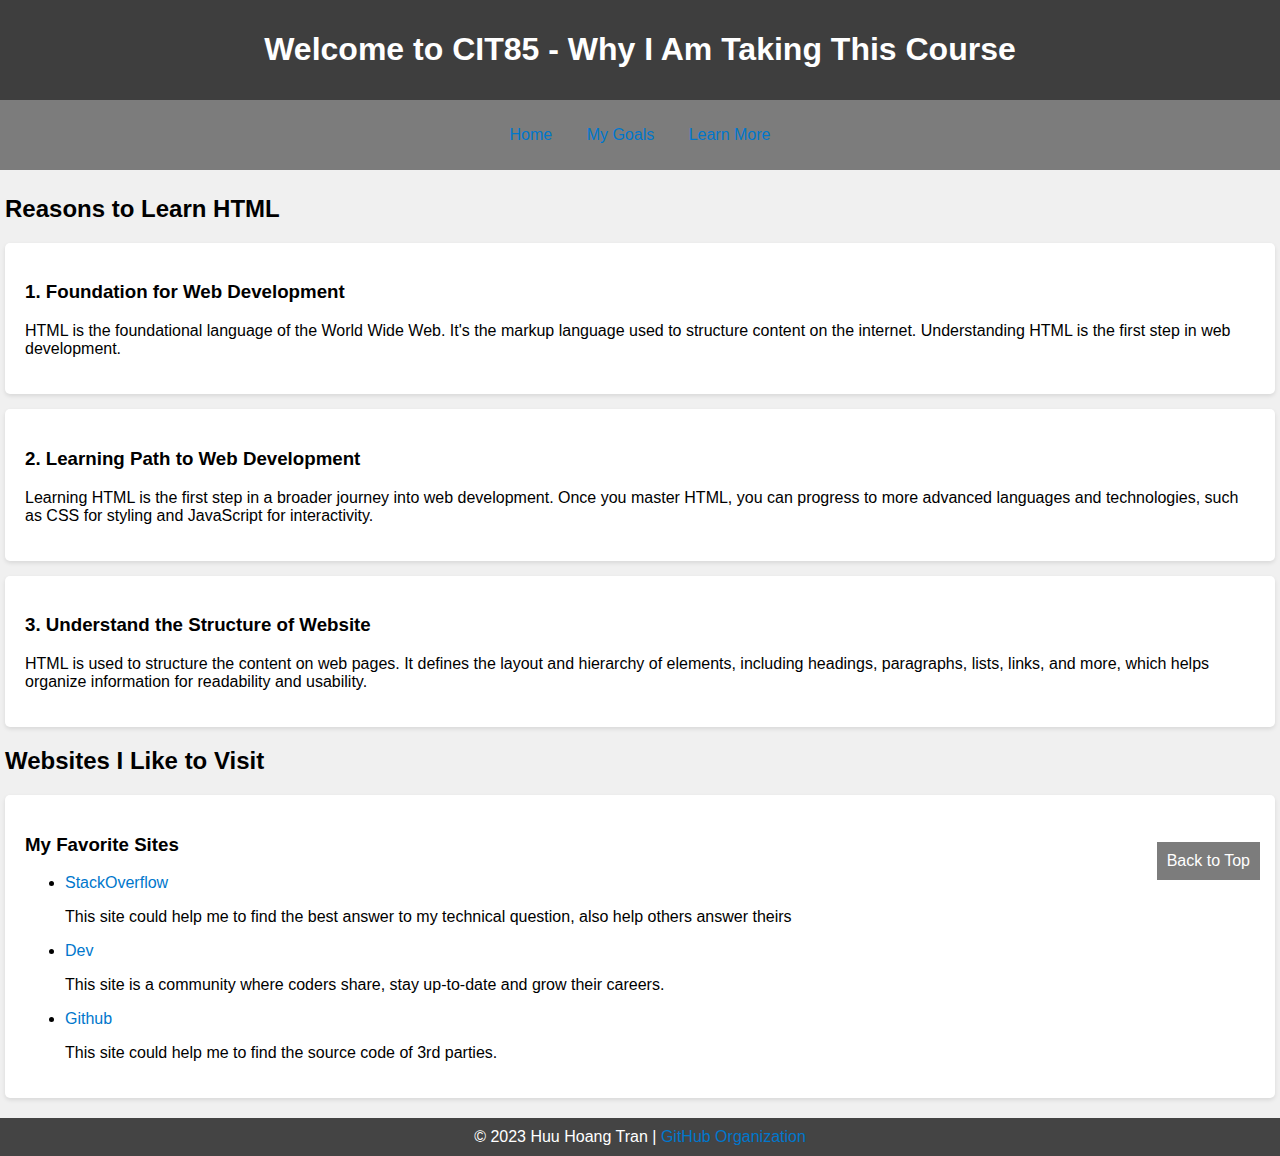
<file: w2/index.html>
<!DOCTYPE html>
<html lang="en">

<head>
    <meta charset="UTF-8">
    <meta name="viewport" content="width=device-width, initial-scale=1.0">
    <meta name="description" content="This is a course about why I am taking this course.">
    <link rel="icon" type="image/png" href="img/favicon-32x32.png" sizes="32x32">
    <link rel="stylesheet" type="text/css" href="main.css">
    <title>Why am I taking this course?</title>
</head>

<body>
    <header>
        <h1>Welcome to CIT85 - Why I Am Taking This Course</h1>
    </header>
    <nav>
        <ul>
            <li><a href="index.html">Home</a></li>
            <li><a href="goals.html">My Goals</a></li>
            <li><a href="learn-more.html">Learn More</a></li>
        </ul>
    </nav>
    <main>
        <h2>Reasons to Learn HTML</h2>
        <section>
            <h3>1. Foundation for Web Development</h3>
            <p>HTML is the foundational language of the World Wide Web. It's the markup language used to structure
                content on the internet. Understanding HTML is the first step in web development.</p>
        </section>
        <section>
            <h3>2. Learning Path to Web Development</h3>
            <p>Learning HTML is the first step in a broader journey into web development. Once you master HTML, you can
                progress to more advanced languages and technologies, such as CSS for styling and JavaScript for
                interactivity.</p>
        </section>
        <section>
            <h3>3. Understand the Structure of Website</h3>
            <p>HTML is used to structure the content on web pages. It defines the layout and hierarchy of elements,
                including headings, paragraphs, lists, links, and more, which helps organize information for readability
                and usability. </p>
        </section>
        <h2>Websites I Like to Visit</h2>
        <section>
            <h3>My Favorite Sites</h3>
            <ul>
                <li><a href="https://stackoverflow.com/" target="_blank">StackOverflow </a>
                    <p>
                        This site could help me to find the best answer to my technical question, also help others
                        answer theirs
                    </p>
                </li>
                <li><a href="https://dev.to/" target="_blank">Dev</a>
                    <p>
                        This site is a community where coders share, stay up-to-date and grow their careers.
                    </p>
                </li>
                <li><a href="https://github.com/" target="_blank">Github</a>
                    <p>
                        This site could help me to find the source code of 3rd parties.
                    </p>
                </li>
            </ul>
        </section>
    </main>
    <!-- Footer -->
    <footer>
        &copy; 2023 Huu Hoang Tran |
        <a href="https://github.com/CIT85" target="_blank" rel="noopener noreferrer">
            GitHub Organization
        </a>

        <div class="back-to-top">
            <a href="#top">Back to Top</a>
        </div>
    </footer>
</body>

</html>
</file>
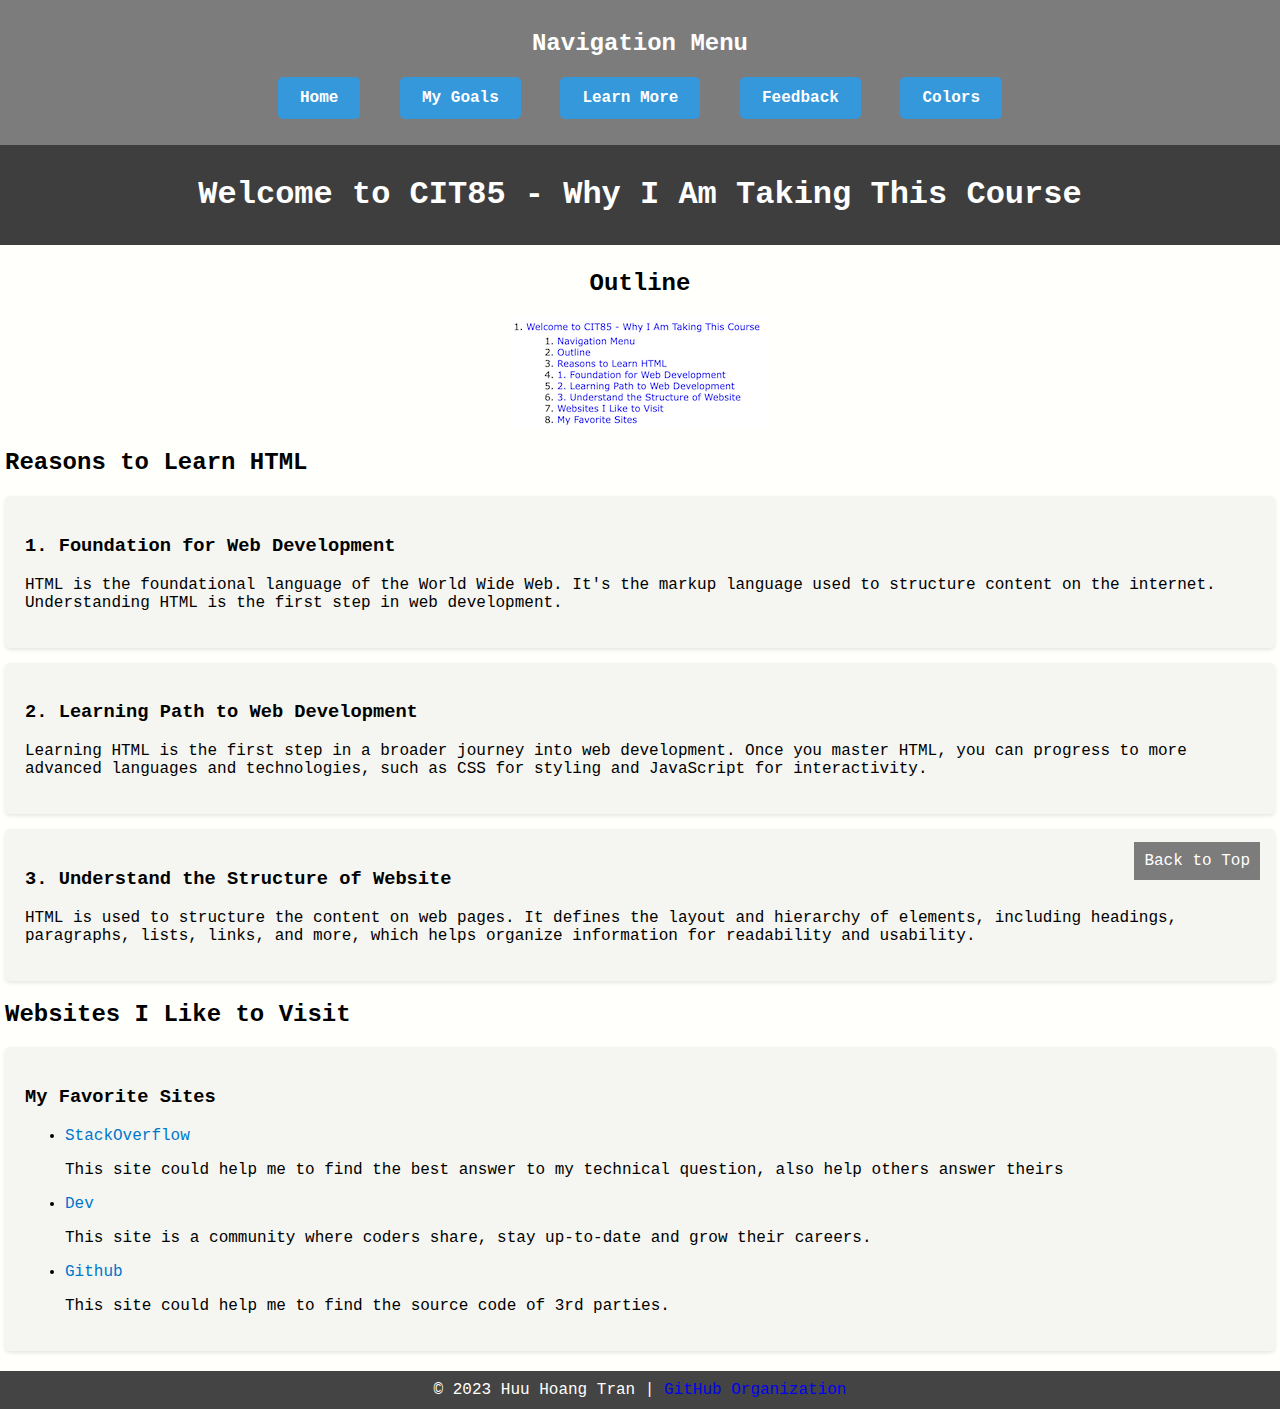
<file: w4/index.html>
<!DOCTYPE html>
<html lang="en">

<head>
    <meta charset="UTF-8">
    <meta name="viewport" content="width=device-width, initial-scale=1.0">
    <meta name="description" content="This is a course about why I am taking this course.">
    <link rel="icon" type="image/png" href="img/favicon-32x32.png" sizes="32x32">
    <link rel="stylesheet" type="text/css" href="style.css">
    <title>Why am I taking this course?</title>
</head>

<body>

    <nav>
        <h2>Navigation Menu</h2>
        <ul>
            <li><a class="button" href="index.html">Home</a></li>
            <li><a class="button" href="goals.html">My Goals</a></li>
            <li><a class="button" href="learn-more.html">Learn More</a></li>
            <li><a class="button" href="feedback.html">Feedback</a></li>
            <li><a class="button" href="colors.html">Colors</a></li>
        </ul>
    </nav>
    <header>
        <h1>Welcome to CIT85 - Why I Am Taking This Course</h1>
    </header>
    <main>

        <article>
            <h2 class="outline-text">Outline</h2>
            <div class="image-container">
                <img src="img/index-outline.png" alt="Image Description" class="outlined-image">
            </div>
        </article>

        <h2>Reasons to Learn HTML</h2>
        <section>
            <h3>1. Foundation for Web Development</h3>
            <p>HTML is the foundational language of the World Wide Web. It's the markup language used to structure
                content on the internet. Understanding HTML is the first step in web development.</p>
        </section>
        <section>
            <h3>2. Learning Path to Web Development</h3>
            <p>Learning HTML is the first step in a broader journey into web development. Once you master HTML, you can
                progress to more advanced languages and technologies, such as CSS for styling and JavaScript for
                interactivity.</p>
        </section>
        <section>
            <h3>3. Understand the Structure of Website</h3>
            <p>HTML is used to structure the content on web pages. It defines the layout and hierarchy of elements,
                including headings, paragraphs, lists, links, and more, which helps organize information for readability
                and usability. </p>
        </section>
        <h2>Websites I Like to Visit</h2>
        <section>
            <h3>My Favorite Sites</h3>
            <ul>
                <li><a href="https://stackoverflow.com/" target="_blank">StackOverflow </a>
                    <p>
                        This site could help me to find the best answer to my technical question, also help others
                        answer theirs
                    </p>
                </li>
                <li><a href="https://dev.to/" target="_blank">Dev</a>
                    <p>
                        This site is a community where coders share, stay up-to-date and grow their careers.
                    </p>
                </li>
                <li><a href="https://github.com/" target="_blank">Github</a>
                    <p>
                        This site could help me to find the source code of 3rd parties.
                    </p>
                </li>
            </ul>
        </section>
    </main>
    <!-- Footer -->
    <footer>
        &copy; 2023 Huu Hoang Tran |
        <a href="https://github.com/CIT85" target="_blank" rel="noopener noreferrer">
            GitHub Organization
        </a>

        <div class="back-to-top">
            <a href="#top">Back to Top</a>
        </div>
    </footer>
</body>

</html>
</file>
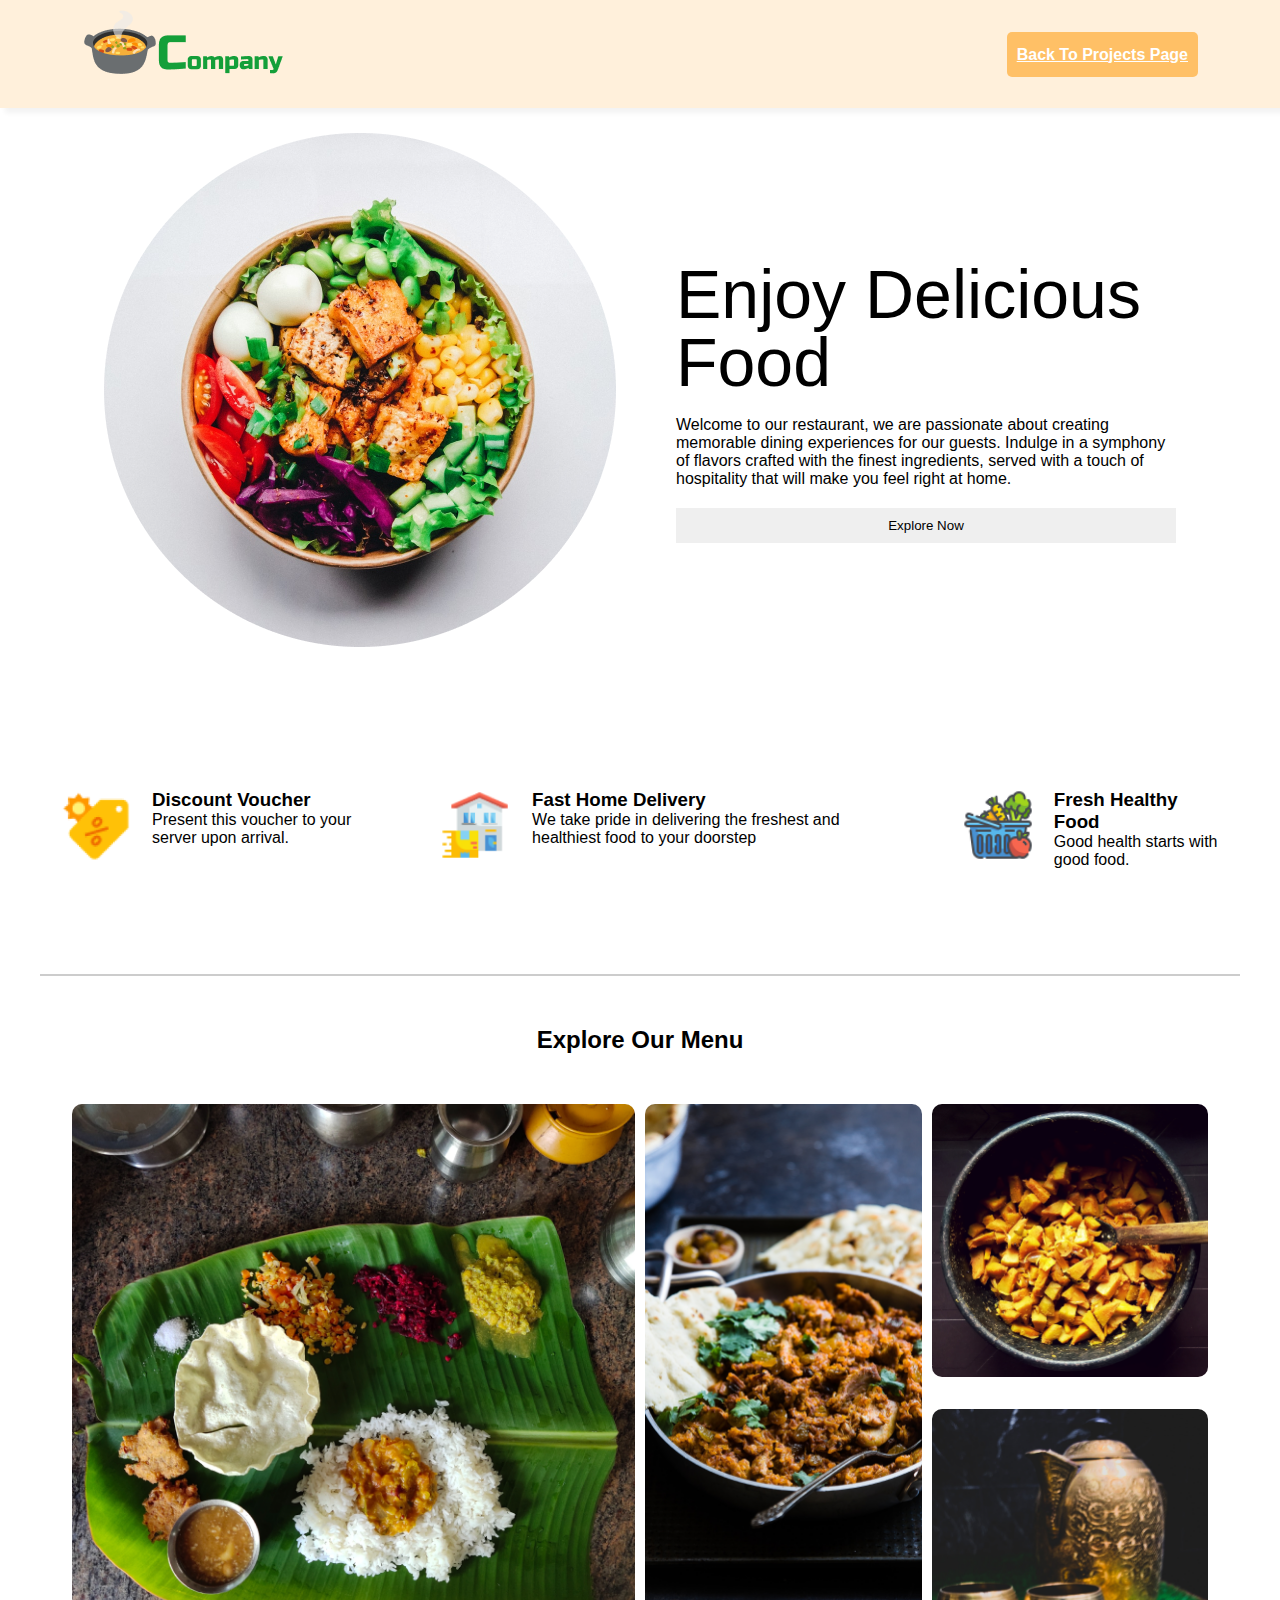
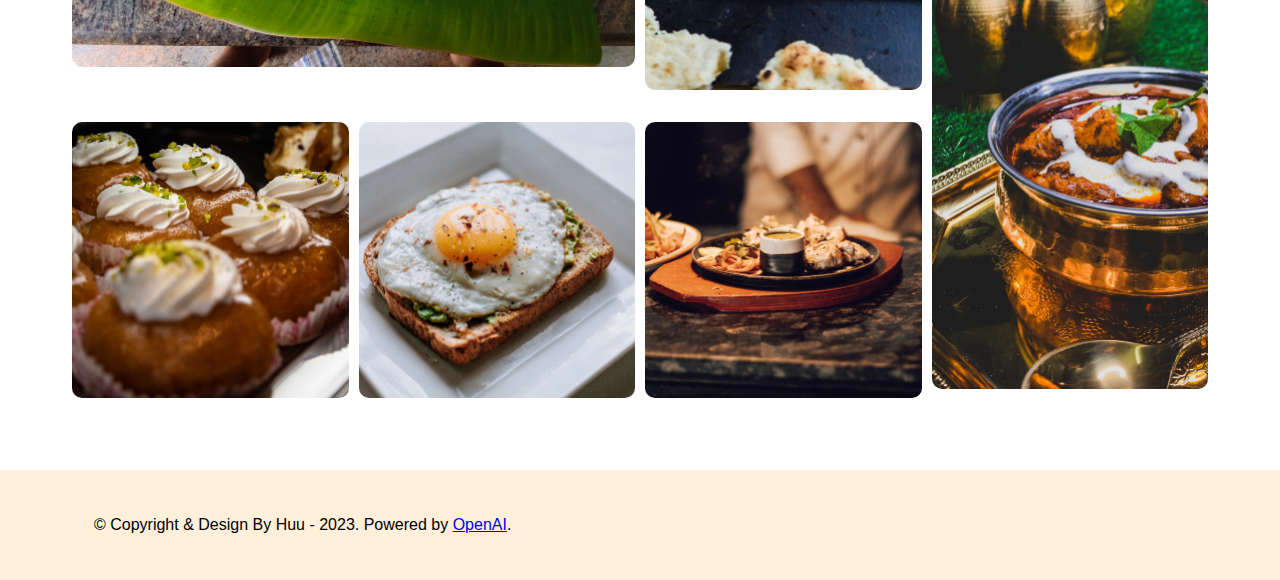
<file: final/restaurant.html>
<!DOCTYPE html>
<html lang="en">

<head>
  <meta charset="UTF-8" />
  <meta http-equiv="X-UA-Compatible" content="IE=edge" />
  <meta name="viewport" content="width=device-width, initial-scale=1.0" />
  <title>Restaurant Website</title>
  <link rel="stylesheet" href="css/style.css" />
</head>

<body>
  <h2 class="nocontent outline">Subpage Side Projects</h2>
  <nav class="res-nav">
    <h2 class="nocontent outline">Navigation</h2>
    <section class="navigation container">
      <h2 class="nocontent outline">Restaurant logo</h2>
      <figure class="logo_container">
        <img src="img/logo.png" alt="logo" loading="lazy" />
        <figcaption>Logo Company</figcaption>
      </figure>

      <a href="projects.html" class="back-to-proj">
        <span class="span">Back To Projects Page</span>
      </a>

    </section>
  </nav>

  <!-- Restaurant Welcome Section -->
  <section class="res-container">
    <h2 class="nocontent outline">Welcome section</h2>
    <section class="res-welcome">
      <h2 class="nocontent outline">Content</h2>
      <figure class="res-welcome-image">
        <img src="img/dish_image.png" alt="dish image" height="60%" />
        <figcaption>Restaurant Welcome Image</figcaption>
      </figure>
      <article class="res-welcome-content">
        <h1>Enjoy Delicious Food</h1>
        <p>
          Welcome to our restaurant, we are passionate
          about creating memorable dining experiences for our guests. Indulge in a symphony of flavors crafted with the
          finest ingredients, served with a touch of hospitality that will make you feel right at home.
        </p>
        <button class="explore-btn">Explore Now</button>
      </article>
    </section>

    <section class="features">
      <h2 class="nocontent outline">Features section</h2>
      <article class="feature">
        <h2 class="nocontent outline">Feature 1</h2>
        <figure>
          <img src="icons/discount.png" alt="discount icon" loading="lazy" />
          <figcaption>Discount icon</figcaption>
        </figure>
        <aside class="feature_content">
          <h3>Discount Voucher</h3>
          Present this voucher to your server upon arrival.
        </aside>
      </article>

      <article class="feature">
        <h2 class="nocontent outline">Feature 2</h2>
        <figure>
          <img src="icons/delivery.png" alt="" />
          <figcaption>Delivery image</figcaption>
        </figure>
        <aside class="feature_content">
          <h3>Fast Home Delivery</h3>
          We take pride in delivering the freshest and healthiest food to your doorstep
        </aside>
      </article>

      <article class="feature">
        <h2 class="nocontent outline">Feature 3</h2>
        <figure>
          <img src="icons/fresh.png" alt="" />
          <figcaption>Delivery image</figcaption>
        </figure>
        <aside class="feature_content">
          <h3>Fresh Healthy Food</h3>
          Good health starts with good food.
        </aside>
      </article>
    </section>
    <section class="divider">
      <h2 class="nocontent outline">Divider</h2>
    </section>

    <section class="menu">
      <h2>Explore Our Menu</h2>

      <section class="grid">
        <h2 class="nocontent outline">Menu List</h2>

        <article class="item1">
          <h2 class="nocontent outline">Item 1</h2>
          <figure>
            <img class="grid-image" src="img/grid_image1.png" alt="image 1" loading="lazy" />
            <figcaption>image 1</figcaption>
          </figure>
        </article>

        <article class="item2">
          <h2 class="nocontent outline">Item 2</h2>
          <figure>
            <img class="grid-image" src="img/grid_image2.png" alt="image 2" loading="lazy" />
            <figcaption>image 1</figcaption>
          </figure>
        </article>

        <article class="item3">
          <h2 class="nocontent outline">Item 3</h2>
          <figure>
            <img class="grid-image" src="img/grid_image3.png" alt="image 3" />
            <figcaption>image 1</figcaption>
          </figure>
        </article>

        <article class="item4">
          <h2 class="nocontent outline">Item 4</h2>
          <figure>
            <img class="grid-image" src="img/grid_image4.png" alt="image 4" />
            <figcaption>image 1</figcaption>
          </figure>
        </article>

        <article class="item5">
          <h2 class="nocontent outline">Item 5</h2>
          <figure>
            <img class="grid-image" src="img/grid_image5.png" alt="image 5" />
            <figcaption>image 1</figcaption>
          </figure>
        </article>

        <article class="item6">
          <h2 class="nocontent outline">Item 6</h2>
          <figure>
            <img class="grid-image" src="img/grid_image6.png" alt="image 6" />
            <figcaption>image 1</figcaption>
          </figure>
        </article>

        <article class="item7">
          <h2 class="nocontent outline">Item 7</h2>
          <figure>
            <img class="grid-image" src="img/grid_image7.png" alt="image 7" />
            <figcaption>image 1</figcaption>
          </figure>
        </article>
      </section>
    </section>
  </section>
  <footer class="res-footer">
    <div class="footer_container container">
      <p>&copy; Copyright & Design By Huu - 2023. Powered by <a href="https://www.openai.com"
          target="_blank">OpenAI</a>.</p>
    </div>
  </footer>
</body>

</html>
</file>
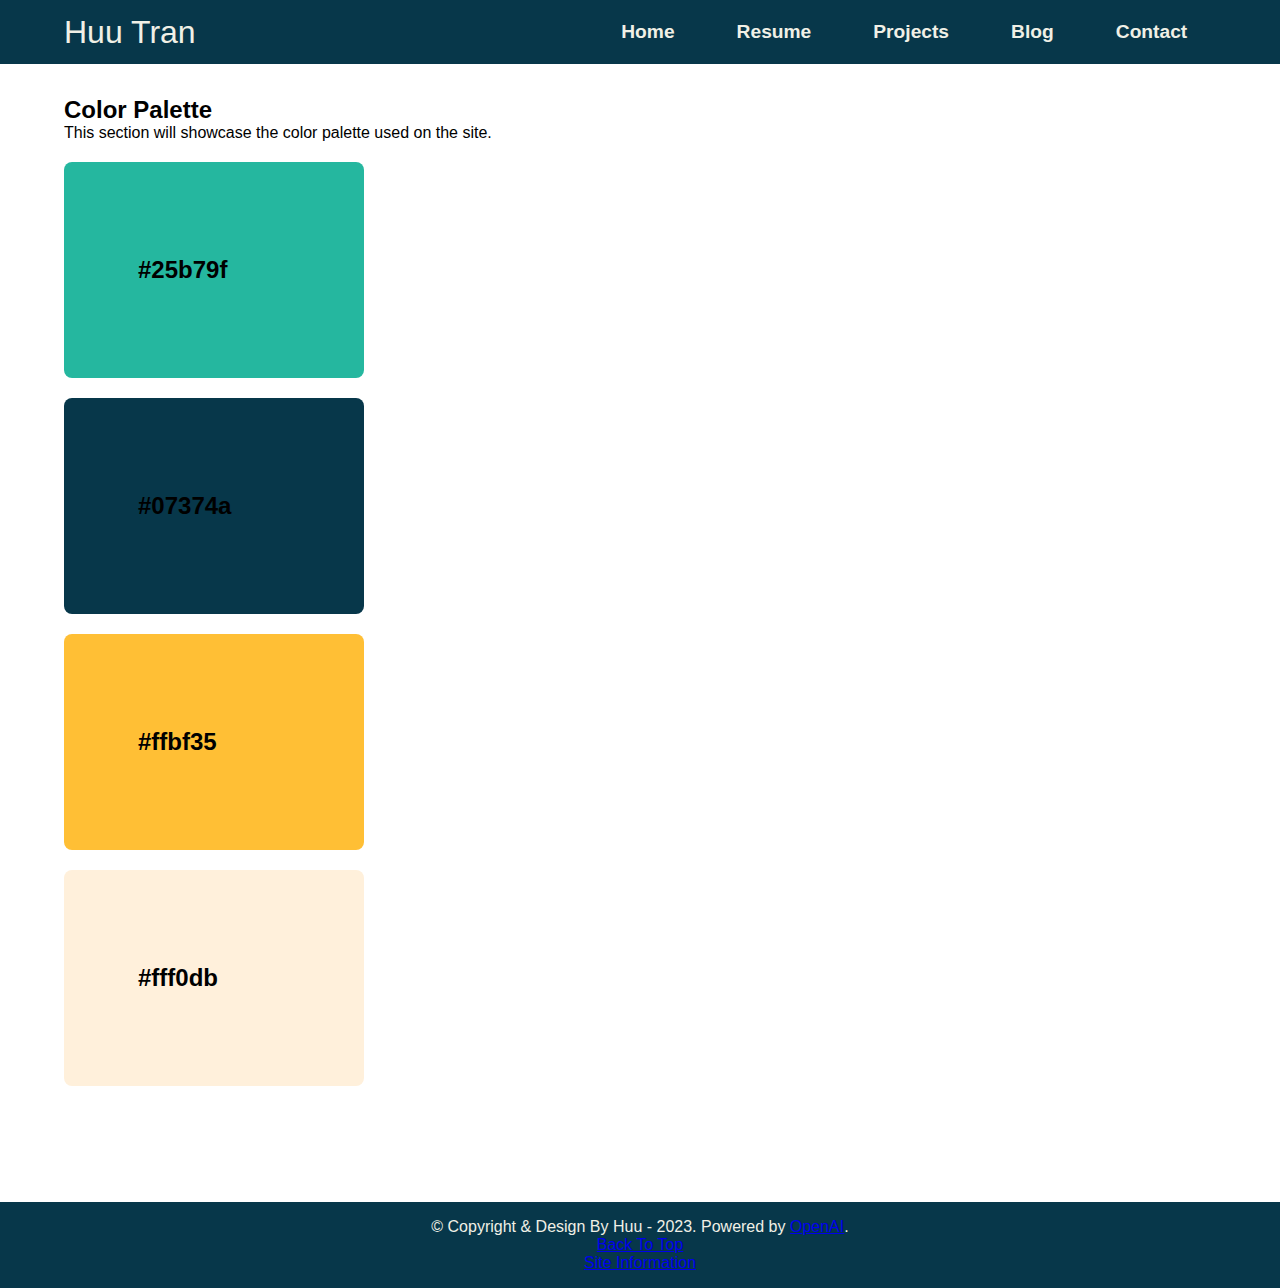
<file: final/site.html>
<!DOCTYPE html>
<html lang="en">

<head>
    <meta charset="UTF-8">
    <meta name="viewport" content="width=device-width, initial-scale=1.0">
    <meta name="description" content="A sample website with various HTML5 elements">
    <meta name="keywords" content="HTML5, web development, AI tools">
    <meta name="author" content="Huu Tran">
    <title>Site</title>
    <link rel="stylesheet" href="css/style.css">
</head>

<body>
    <h2 class="nocontent outline">Personal Portfolio</h2>
    <nav class="navbar">
        <h2 class="nocontent outline">Navigation</h2>
        <section class="navbar-container container">
            <h1 class="navbar-brand">Huu Tran</h1>
            <ul class="menu-items">
                <li><a href="index.html"><strong>Home</strong></a></li>
                <li><a href="resume.html"><strong>Resume</strong></a></li>
                <li><a href="projects.html"><strong>Projects</strong></a></li>
                <li><a href="blog.html"><strong>Blog</strong></a></li>
                <li><a href="contact.html"><strong>Contact</strong></a></li>
            </ul>
        </section>
    </nav>

    <section class="color-palette">
        <h2 class="nocontent outline">Color Palette</h2>
        <section class="container">
            <h2 class="nocontent outline">Color Palette Container</h2>
            <section class="color-all">
                <h2 class="nocontent outline">All Color</h2>
                <article id="color-palette">
                    <h2>Color Palette</h2>
                    <p>This section will showcase the color palette used on the site.</p>
                    <aside class="color-list" style="background-color: #25b79f;">
                        <h2 class="nocontent outline">Color 1</h2>
                        <aside class="color-content">
                            <h2>#25b79f</h2>
                        </aside>
                    </aside>

                    <aside class="color-list">
                        <h2 class="nocontent outline">Color 2</h2>
                        <aside class="color-content">
                            <h2>#07374a</h2>
                        </aside>
                    </aside>

                    <aside class="color-list" style="background-color: #ffbf35;">
                        <h2 class="nocontent outline">Color 3</h2>
                        <aside class="color-content">
                            <h2>#ffbf35</h2>
                        </aside>
                    </aside>

                    <aside class="color-list" style="background-color: #fff0db;">
                        <h2 class="nocontent outline">Color 4</h2>
                        <aside class="color-content">
                            <h2>#fff0db</h2>
                        </aside>
                    </aside>
                </article>
            </section>
        </section>
    </section>

    <!-- Footer -->
    <footer class="footer">
        <p>&copy; Copyright & Design By Huu - 2023. Powered by <a href="https://www.openai.com"
                target="_blank">OpenAI</a>.</p>
        <a href="#top" class="back-top-btn">
            <span class="span">Back To Top</span>
        </a>
        <br>
        <a href="site.html">Site Information</a> <!-- Add this line to link to site.html -->
    </footer>

</body>

</html>
</file>
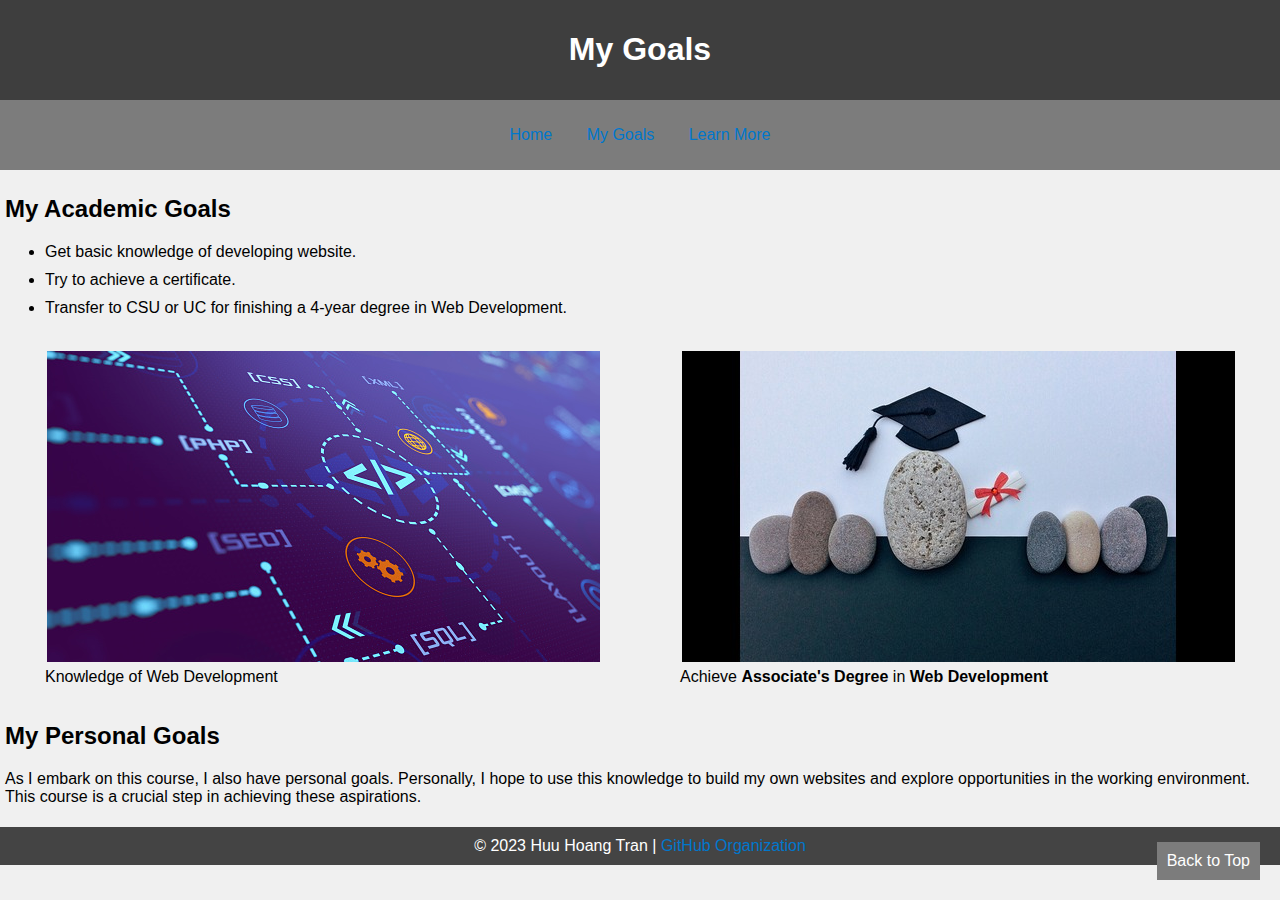
<file: w2/goals.html>
<!DOCTYPE html>
<html lang="en">

<head>
    <meta charset="UTF-8">
    <meta name="viewport" content="width=device-width, initial-scale=1.0">
    <meta name="description" content="This page outlines my academic and personal goals.">
    <link rel="icon" type="image/png" href="img/favicon-32x32.png" sizes="32x32">
    <link rel="stylesheet" type="text/css" href="main.css">
    <title>My Goals</title>
</head>

<body>
    <header>
        <h1>My Goals</h1>
    </header>
    <nav>
        <ul>
            <li><a href="index.html">Home</a></li>
            <li><a href="goals.html">My Goals</a></li>
            <li><a href="learn-more.html">Learn More</a></li>
        </ul>
    </nav>
    <main>
        <h2>My Academic Goals</h2>
        <ul>
            <li>Get basic knowledge of developing website.</li>
            <li>Try to achieve a certificate.</li>
            <li>Transfer to CSU or UC for finishing a 4-year degree in Web Development.</li>
        </ul>
        <div class="image-container">
            <figure>
                <img src="img/web-devel-important.jpg" alt="Image 1">
                <figcaption>
                    Knowledge of Web Development
                </figcaption>
            </figure>

            <figure>
                <img src="img/graduation.jpg" alt="Image 2">
                <figcaption>
                    Achieve <strong>Associate's Degree</strong> in <strong>Web Development</strong>
                </figcaption>
            </figure>

        </div>

        <h2>My Personal Goals</h2>
        <p>As I embark on this course, I also have personal goals. Personally, I hope to use
            this knowledge to build my own websites and explore opportunities in the working environment. This course is
            a
            crucial step in achieving these aspirations.</p>
    </main>

    <!-- Footer -->
    <footer>
        &copy; 2023 Huu Hoang Tran |
        <a href="https://github.com/CIT85" target="_blank" rel="noopener noreferrer">
            GitHub Organization
        </a>

        <div class="back-to-top">
            <a href="#top">Back to Top</a>
        </div>
    </footer>
</body>

</html>
</file>
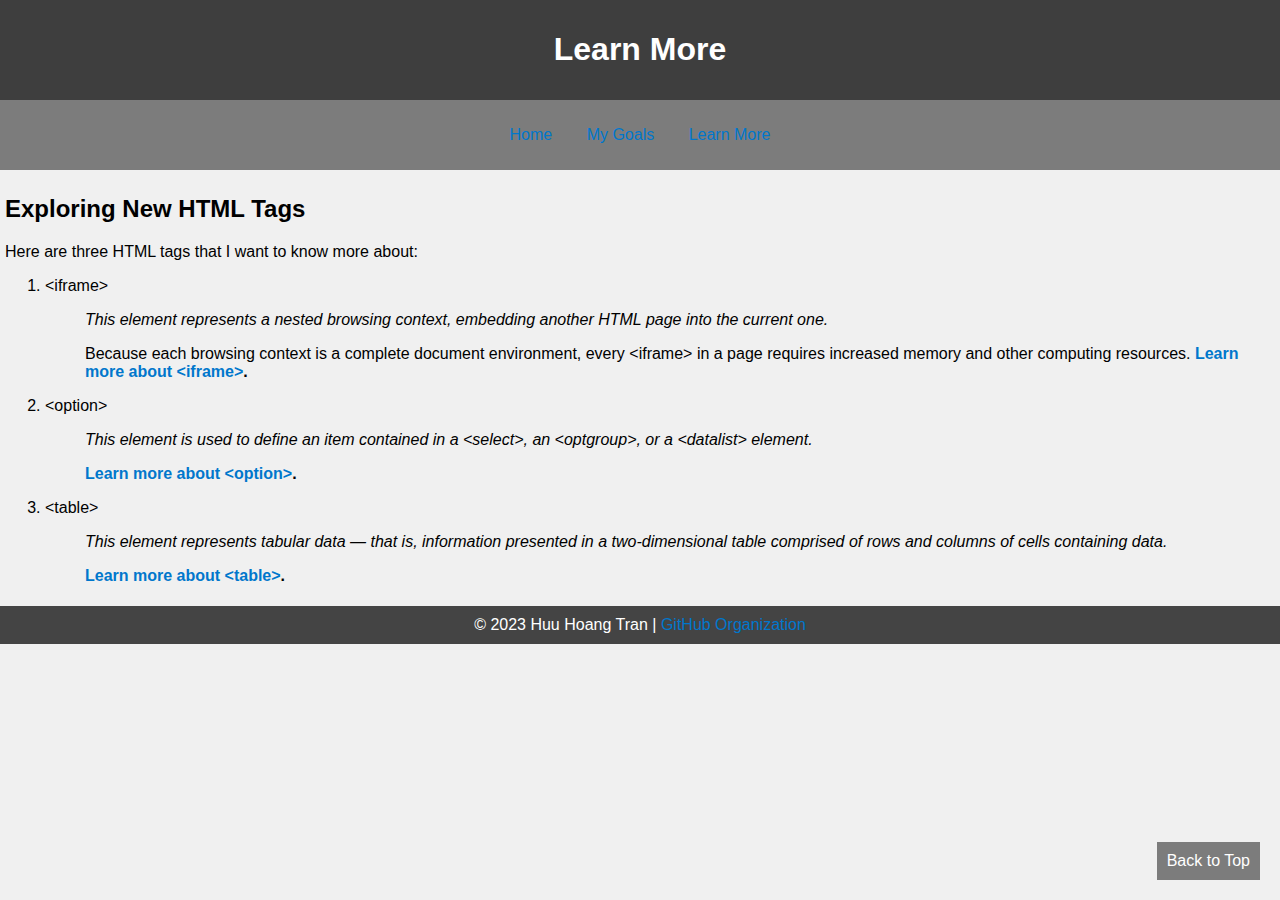
<file: w2/learn-more.html>
<!DOCTYPE html>
<html lang="en">

<head>
    <meta charset="UTF-8">
    <meta name="viewport" content="width=device-width, initial-scale=1.0">
    <meta name="description" content="Explore new HTML tags for further learning.">
    <link rel="icon" type="image/png" href="img/favicon-32x32.png" sizes="32x32">
    <link rel="stylesheet" type="text/css" href="main.css">
    <title>Learn More</title>
</head>

<body>
    <header>
        <h1>Learn More</h1>
    </header>
    <nav>
        <ul>
            <li><a href="index.html">Home</a></li>
            <li><a href="goals.html">My Goals</a></li>
            <li><a href="learn-more.html">Learn More</a></li>
        </ul>
    </nav>
    <main>
        <h2>Exploring New HTML Tags</h2>
        <p>Here are three HTML tags that I want to know more about:</p>

        <ol>
            <li>
                <dl>
                    <dt>
                        &lt;iframe&gt;
                    </dt>
                    <dd>
                        <p>
                            <em> This element represents a nested browsing context, embedding another HTML page into the
                                current
                                one.</em>

                        </p>
                        <p>
                            Because each browsing context is a complete document environment, every &lt;iframe&gt; in a
                            page requires increased memory and other computing resources. <strong><a
                                    href="https://developer.mozilla.org/en-US/docs/Web/HTML/Element/iframe"
                                    target="_blank">Learn more about &lt;iframe&gt;</a>.</strong>
                        </p>
                    </dd>
                </dl>
            </li>
            <li>
                <dl>
                    <dt>
                        &lt;option&gt;
                    </dt>
                    <dd>
                        <p>
                            <em> This element is used to define an item contained in a &lt;select&gt;, an
                                &lt;optgroup&gt;, or a &lt;datalist&gt; element.</em>

                        </p>
                        <p><strong><a href="https://developer.mozilla.org/en-US/docs/Web/HTML/Element/option"
                                    target="_blank">Learn more about &lt;option&gt;</a>.</strong>
                        </p>
                    </dd>
                </dl>
            </li>
            <li>
                <dl>
                    <dt>
                        &lt;table&gt;
                    </dt>
                    <dd>
                        <p>
                            <em> This element represents tabular data — that is, information presented in a
                                two-dimensional table comprised of rows and columns of cells containing data.</em>

                        </p>
                        <p>
                            <strong><a href="https://developer.mozilla.org/en-US/docs/Web/HTML/Element/table"
                                    target="_blank">Learn more about &lt;table&gt;</a>.</strong>
                        </p>
                    </dd>
                </dl>
            </li>
        </ol>
    </main>
    <!-- Footer -->
    <footer>
        &copy; 2023 Huu Hoang Tran |
        <a href="https://github.com/CIT85" target="_blank" rel="noopener noreferrer">
            GitHub Organization
        </a>

        <div class="back-to-top">
            <a href="#top">Back to Top</a>
        </div>
    </footer>
</body>

</html>
</file>
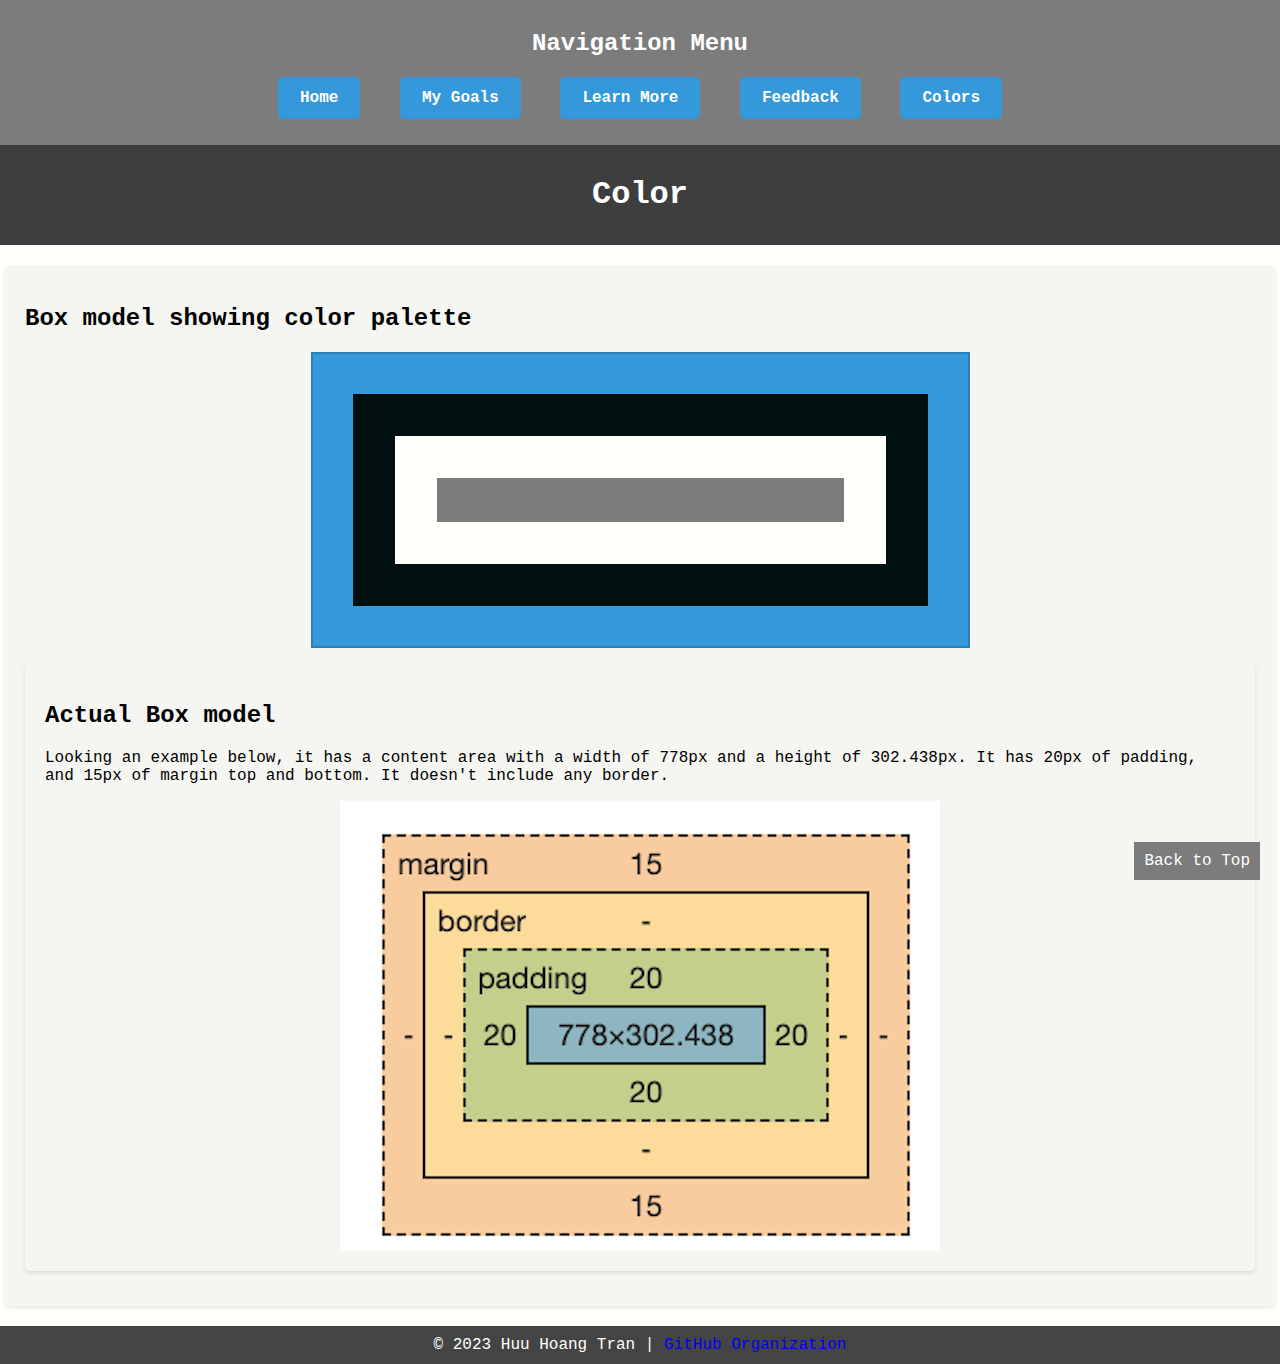
<file: w4/colors.html>
<!DOCTYPE html>
<html lang="en">

<head>
    <meta charset="UTF-8">
    <meta name="viewport" content="width=device-width, initial-scale=1.0">
    <meta name="description" content="Explore new HTML tags for further learning.">
    <link rel="icon" type="image/png" href="img/favicon-32x32.png" sizes="32x32">
    <link rel="stylesheet" type="text/css" href="style.css">
    <title>Feedback</title>
</head>

<body>

    <nav>
        <h2>Navigation Menu</h2>
        <ul>
            <li><a class="button" href="index.html">Home</a></li>
            <li><a class="button" href="goals.html">My Goals</a></li>
            <li><a class="button" href="learn-more.html">Learn More</a></li>
            <li><a class="button" href="feedback.html">Feedback</a></li>
            <li><a class="button" href="colors.html">Colors</a></li>
        </ul>
    </nav>
    <header>
        <h1>Color</h1>
    </header>
    <main>
        <section>
            <h2>Box model showing color palette</h2>
            <div class="margin">
                <div class="border">
                    <div class="padding">
                        <div class="content">
                            <!-- Content goes here -->
                        </div>
                    </div>
                </div>
            </div>

            <section>
                <h2>Actual Box model</h2>
                <p>Looking an example below, it has a content area with a width of 778px and a height of 302.438px. It
                    has 20px of padding, and 15px of margin top and bottom. It doesn't include any border.</p>
                <div class="image-container">
                    <img src="img/actual-box-model.png" alt="Image Description" class="outlined-image">
                </div>
            </section>
    </main>
    <!-- Footer -->
    <footer>
        &copy; 2023 Huu Hoang Tran |
        <a href="https://github.com/CIT85" target="_blank" rel="noopener noreferrer">
            GitHub Organization
        </a>

        <div class="back-to-top">
            <a href="#top">Back to Top</a>
        </div>
    </footer>
</body>

</html>
</file>
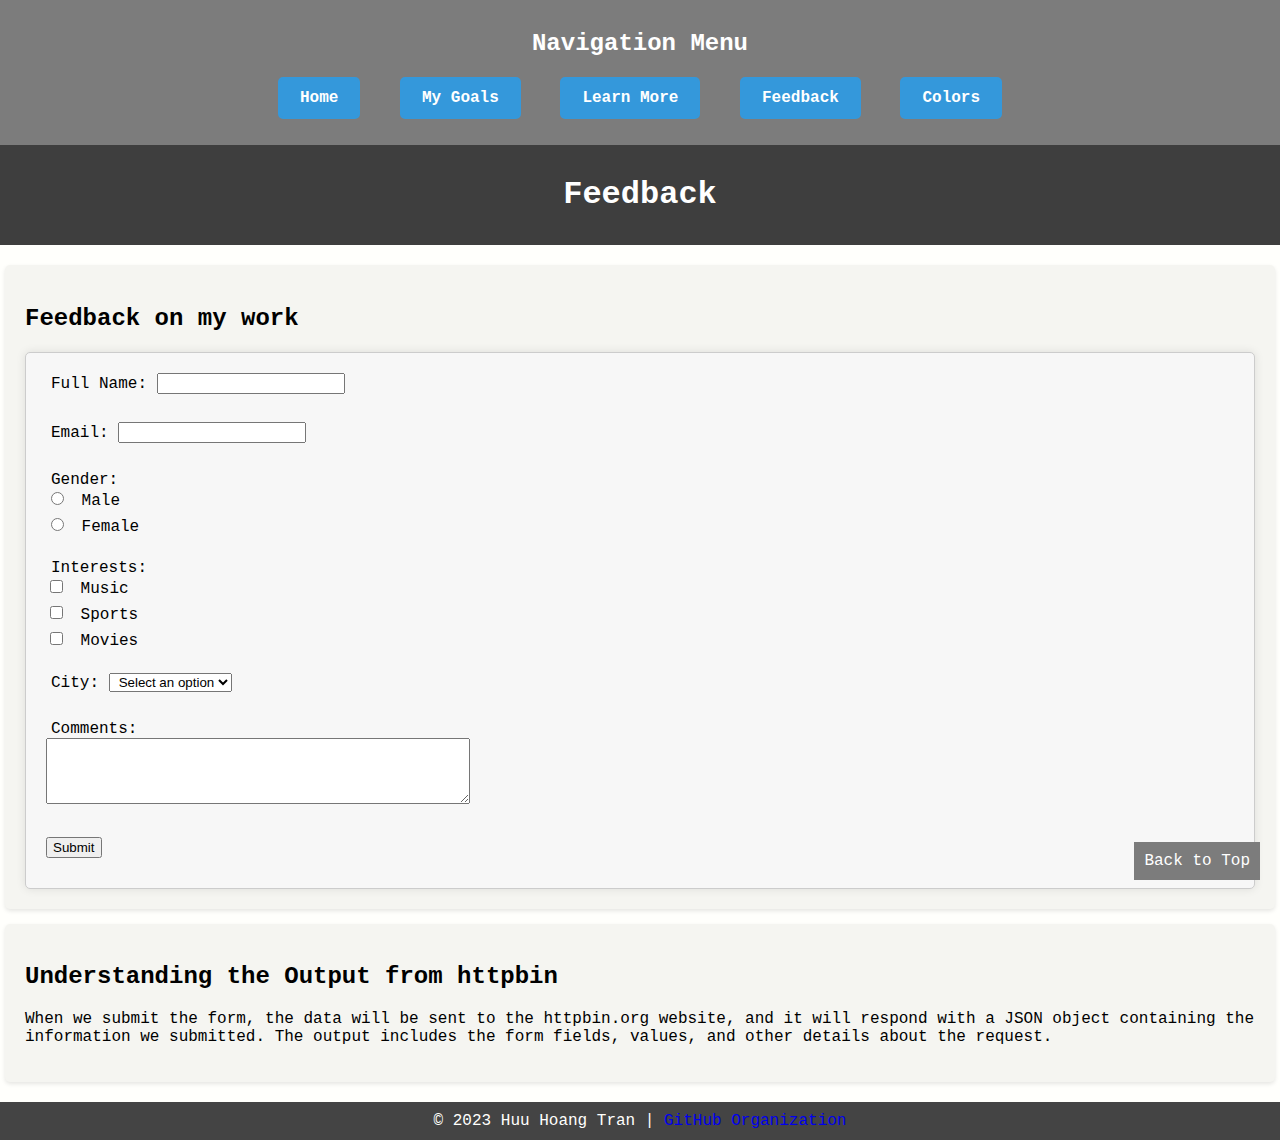
<file: w4/feedback.html>
<!DOCTYPE html>
<html lang="en">

<head>
    <meta charset="UTF-8">
    <meta name="viewport" content="width=device-width, initial-scale=1.0">
    <meta name="description" content="Explore new HTML tags for further learning.">
    <link rel="icon" type="image/png" href="img/favicon-32x32.png" sizes="32x32">
    <link rel="stylesheet" type="text/css" href="style.css">
    <title>Feedback</title>
</head>

<body>

    <nav>
        <h2>Navigation Menu</h2>
        <ul>
            <li><a class="button" href="index.html">Home</a></li>
            <li><a class="button" href="goals.html">My Goals</a></li>
            <li><a class="button" href="learn-more.html">Learn More</a></li>
            <li><a class="button" href="feedback.html">Feedback</a></li>
            <li><a class="button" href="colors.html">Colors</a></li>
        </ul>
    </nav>
    <header>
        <h1>Feedback</h1>
    </header>
    <main class="centered-content">
        <section>
            <h2>Feedback on my work</h2>
            <form action="https://httpbin.org/post" method="post">
                <label for="name">Full Name:</label>
                <input type="text" id="name" name="name" required><br><br>

                <label for="email">Email:</label>
                <input type="email" id="email" name="email" required><br><br>

                <label>Gender:</label><br>
                <input type="radio" id="male" name="gender" value="male">
                <label for="male">Male</label><br>
                <input type="radio" id="female" name="gender" value="female">
                <label for="female">Female</label><br><br>

                <label>Interests:</label><br>
                <input type="checkbox" id="music" name="interest" value="music">
                <label for="music">Music</label><br>
                <input type="checkbox" id="sports" name="interest" value="sports">
                <label for="sports">Sports</label><br>
                <input type="checkbox" id="movies" name="interest" value="movies">
                <label for="movies">Movies</label><br><br>

                <label for="city">City:</label>
                <select id="city" name="city">
                    <option value="" disabled selected>Select an option</option>
                    <option value="fresno">Fresno</option>
                    <option value="clovis">Clovis</option>
                    <option value="friant">Friant</option>
                </select><br><br>

                <label for="comments">Comments:</label><br>
                <textarea id="comments" name="comments" rows="4" cols="50"></textarea><br><br>

                <input type="submit" value="Submit">
            </form>
        </section>

        <section>
            <h2>Understanding the Output from httpbin</h2>
            <p>
                When we submit the form, the data will be sent to the httpbin.org website, and it will respond with a
                JSON
                object containing the information we submitted. The output includes the form fields, values, and
                other
                details about the request.
            </p>
        </section>
    </main>
    <!-- Footer -->
    <footer>
        &copy; 2023 Huu Hoang Tran |
        <a href="https://github.com/CIT85" target="_blank" rel="noopener noreferrer">
            GitHub Organization
        </a>

        <div class="back-to-top">
            <a href="#top">Back to Top</a>
        </div>
    </footer>
</body>

</html>
</file>
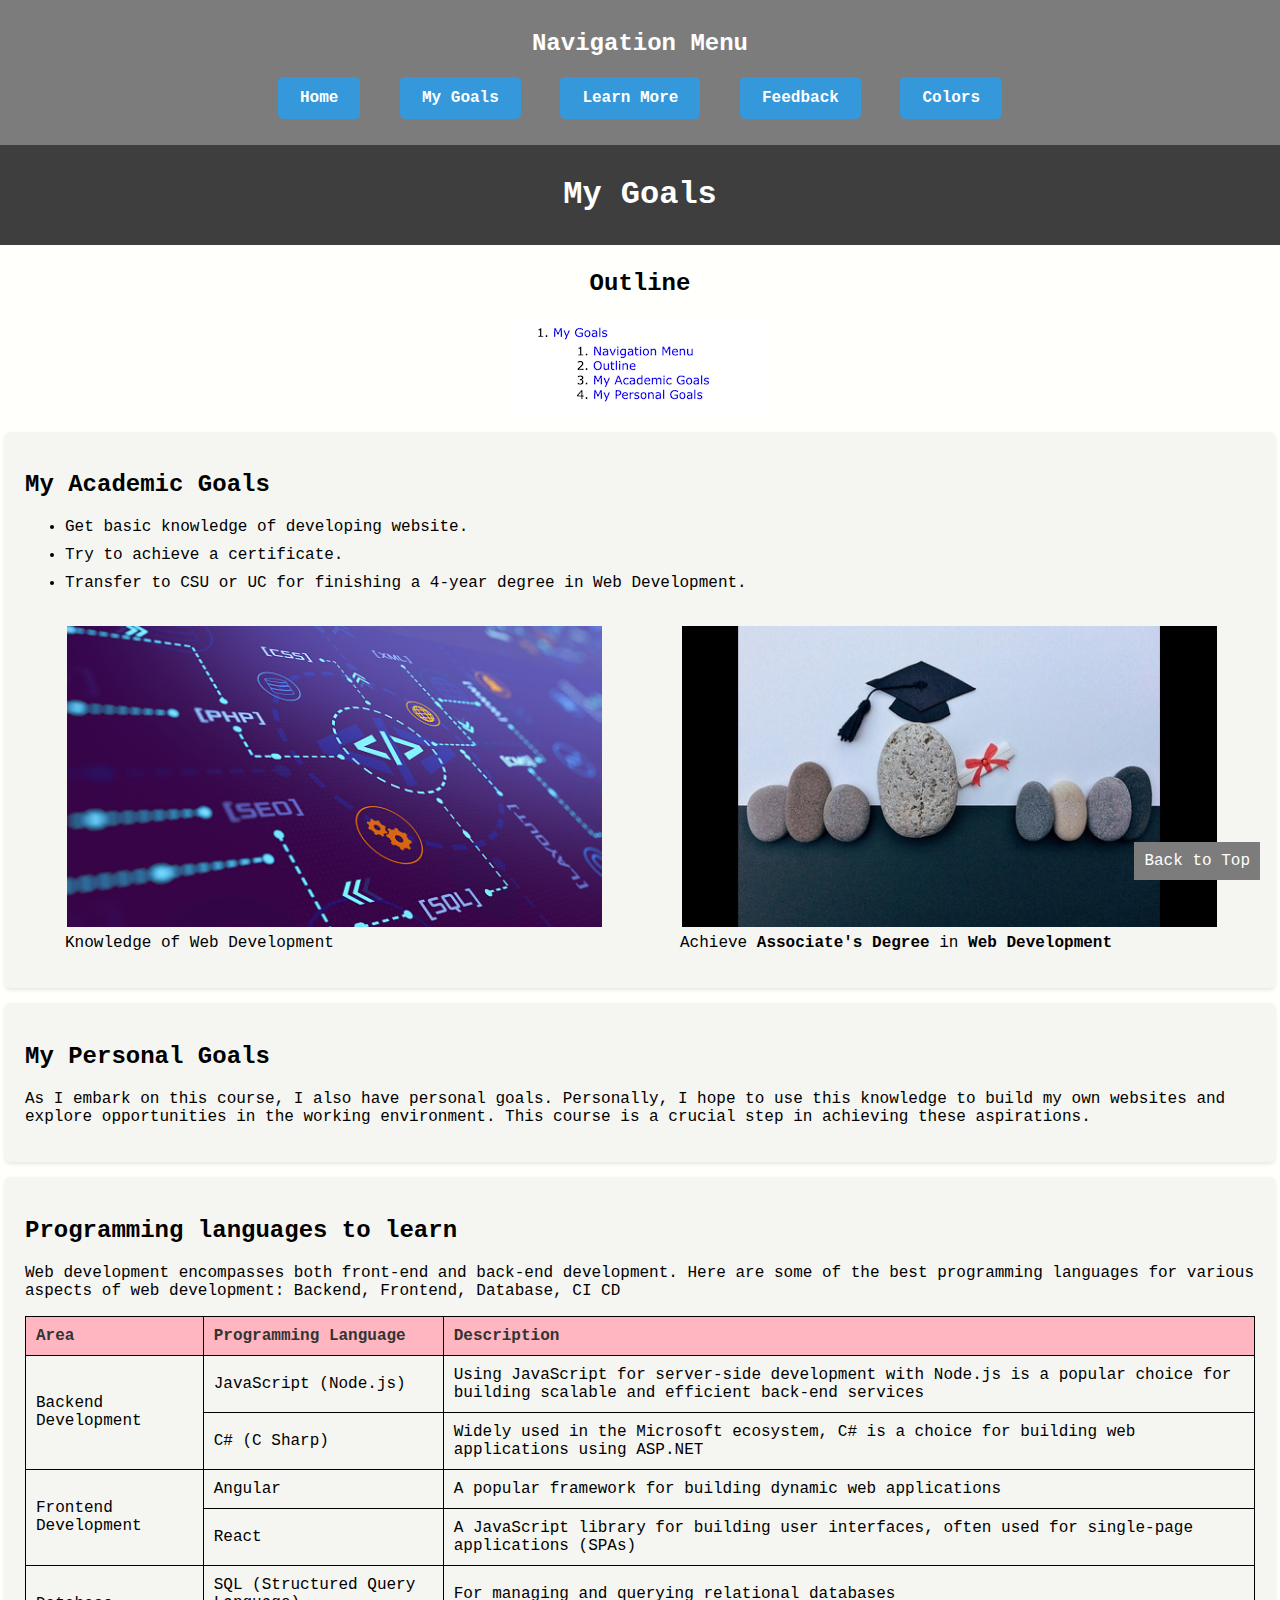
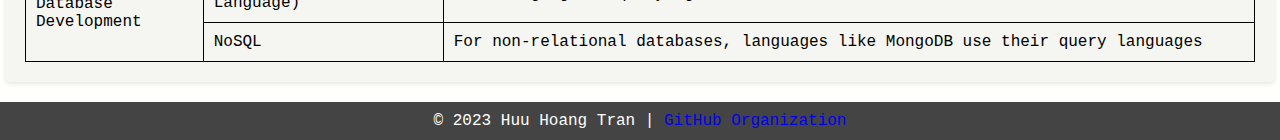
<file: w4/goals.html>
<!DOCTYPE html>
<html lang="en">

<head>
    <meta charset="UTF-8">
    <meta name="viewport" content="width=device-width, initial-scale=1.0">
    <meta name="description" content="This page outlines my academic and personal goals.">
    <link rel="icon" type="image/png" href="img/favicon-32x32.png" sizes="32x32">
    <link rel="stylesheet" type="text/css" href="style.css">
    <title>My Goals</title>
</head>

<body>

    <nav>
        <h2>Navigation Menu</h2>
        <ul>
            <li><a class="button" href="index.html">Home</a></li>
            <li><a class="button" href="goals.html">My Goals</a></li>
            <li><a class="button" href="learn-more.html">Learn More</a></li>
            <li><a class="button" href="feedback.html">Feedback</a></li>
            <li><a class="button" href="colors.html">Colors</a></li>
        </ul>
    </nav>
    <header>
        <h1>My Goals</h1>
    </header>
    <main>
        <article>
            <h2 class="outline-text">Outline</h2>
            <div class="image-container">
                <img src="img/goal-outline.png" alt="Image Description" class="outlined-image">
            </div>
        </article>

        <section>
            <h2>My Academic Goals</h2>
            <ul>
                <li>Get basic knowledge of developing website.</li>
                <li>Try to achieve a certificate.</li>
                <li>Transfer to CSU or UC for finishing a 4-year degree in Web Development.</li>
            </ul>
            <div class="image-container">
                <figure>
                    <img src="img/web-devel-important.jpg" alt="Image 1">
                    <figcaption>
                        Knowledge of Web Development
                    </figcaption>
                </figure>

                <figure>
                    <img src="img/graduation.jpg" alt="Image 2">
                    <figcaption>
                        Achieve <strong>Associate's Degree</strong> in <strong>Web Development</strong>
                    </figcaption>
                </figure>
            </div>
        </section>

        <section>
            <h2>My Personal Goals</h2>
            <p>As I embark on this course, I also have personal goals. Personally, I hope to use
                this knowledge to build my own websites and explore opportunities in the working environment. This
                course is
                a
                crucial step in achieving these aspirations.</p>
        </section>

        <section>
            <h2>Programming languages to learn</h2>
            <p>Web development encompasses both front-end and back-end development. Here are some of the best
                programming languages for various aspects of web development: Backend, Frontend, Database, CI CD</p>
            <table>
                <thead>
                    <tr>
                        <th>Area</th>
                        <th>Programming Language</th>
                        <th>Description</th>
                    </tr>
                </thead>
                <tbody>
                    <tr>
                        <td rowspan="2">Backend Development</td>
                        <td>JavaScript (Node.js)</td>
                        <td>Using JavaScript for server-side development with Node.js is a popular choice for building
                            scalable and efficient back-end services</td>
                    </tr>
                    <tr>
                        <td> C# (C Sharp)</td>
                        <td>Widely used in the Microsoft ecosystem, C# is a choice for building web applications using
                            ASP.NET</td>
                    </tr>
                    <tr>
                        <td rowspan="2">Frontend Development</td>
                        <td>Angular</td>
                        <td>A popular framework for building dynamic web applications</td>
                    </tr>
                    <tr>
                        <td>React</td>
                        <td>A JavaScript library for building user interfaces, often used for single-page applications
                            (SPAs)</td>
                    </tr>
                    <tr>
                        <td rowspan="2">Database Development</td>
                        <td>SQL (Structured Query Language)</td>
                        <td>For managing and querying relational databases</td>
                    </tr>
                    <tr>
                        <td>NoSQL</td>
                        <td>For non-relational databases, languages like MongoDB use their query languages</td>
                    </tr>
                </tbody>
            </table>
        </section>
    </main>

    <!-- Footer -->
    <footer>
        &copy; 2023 Huu Hoang Tran |
        <a href="https://github.com/CIT85" target="_blank" rel="noopener noreferrer">
            GitHub Organization
        </a>

        <div class="back-to-top">
            <a href="#top">Back to Top</a>
        </div>
    </footer>
</body>

</html>
</file>
<file: w2/main.css>
/* main.css */

/* Global Styles */
html {
  font-size: 16px;
}

body {
  font-family: Arial, sans-serif;
  background-color: #f0f0f0;
  margin: 0;
  padding: 0;
}

a {
  text-decoration: none;
  color: #0077cc;
}

a:visited {
  color: #000000;
}

a:hover {
  text-decoration: underline;
  color: rgb(159, 229, 234);
}

/* Header Styles */
header {
  background-color: #3e3e3e;
  color: #fff;
  padding: 10px;
  text-align: center;
}

/* Navigation Styles */
nav {
  background-color: #7c7c7c;
  text-align: center;
  padding: 10px;
}

nav ul {
  list-style: none;
  padding: 0;
}

nav ul li {
  display: inline;
  margin: 0 15px;
}

/* Main Content Styles */
main {
  padding: 5px;
}

/* Section Styles */
section {
  background-color: #fff;
  padding: 20px;
  margin: 15px 0;
  border-radius: 5px;
  box-shadow: 0 2px 4px rgba(0, 0, 0, 0.1);
}

/* Footer Styles */
footer {
  background-color: #444;
  color: #fff;
  text-align: center;
  padding: 10px;
}

/* Links Styles */
ul a {
  color: #0077cc;
}

/* List Item Styles */
ul li {
  margin-bottom: 10px;
}

/* Ordered List Styles */
ol {
  list-style: decimal;
}

/* Images Styles */
img {
  max-width: 100%;
  height: auto;
}

.image-container {
  display: flex;
  padding: 0;
  margin: 0;
}

.image-container img {
  max-width: 100%;
  height: auto;
  margin: 2px;
}

body {
  position: relative;
}

/* Style for the "Back to Top" link */
/* Style for the "Back to Top" link */
.back-to-top {
  position: fixed;
  bottom: 20px;
  right: 20px;
}

.back-to-top a {
  display: inline-block;
  padding: 10px;
  background-color: #7c7c7c;
  color: #fff;
  text-decoration: none;
}

.back-to-top a:hover {
  background-color: #3e3e3e;
}
/* Additional Styles for Specific Pages */
/* Add page-specific styles here */
</file>
<file: w4/style.css>
/* Global Styles */
html {
  font-size: 16px;
}

body {
  font-family: "Courier New", Courier, monospace;
  background-color: #fffffc;
  margin: 0;
  padding: 0;
  position: relative;
}

nav h2 {
  color: #fff;
}
a {
  text-decoration: none;
}

a:visited {
  color: #001011;
}

a:hover {
  text-decoration: underline;
  color: #6ccff6;
}

a.button {
  display: inline-block;
  padding: 10px 20px;
  background-color: #3498db;
  color: #fff;
  text-decoration: none;
  border: 2px solid #3498db;
  border-radius: 5px;
  font-weight: bold;
  text-align: center;
}

/* Hover state for the button */
a.button:hover {
  background-color: #2684d2;
  color: #fff;
}

/* Active (clicked) state for the button */
a.button:active {
  background-color: #1c6ea4;
  color: #fff;
}

/* Header Styles */
header {
  background-color: #3e3e3e;
  color: #fff;
  padding: 10px;
  text-align: center;
}

/* Navigation Styles */
nav {
  background-color: #7c7c7c;
  text-align: center;
  padding: 10px;
}

nav ul {
  list-style: none;
  padding: 0;
}

nav ul li {
  display: inline;
  margin: 0 15px;
}

/* Main Content Styles */
main {
  padding: 5px;
}

/* Section Styles */
section {
  background-color: #f5f5f1;
  padding: 20px;
  margin: 15px 0;
  border-radius: 5px;
  box-shadow: 0 2px 4px rgba(0, 0, 0, 0.1);
}

/* Footer Styles */
footer {
  background-color: #444;
  color: #fffffc;
  text-align: center;
  padding: 10px;
}

ul a {
  color: #0077cc;
}

ul li {
  margin-bottom: 10px;
}

ol {
  list-style: decimal;
}

img {
  max-width: 100%;
  height: auto;
}

.image-container {
  display: flex;
  padding: 0;
  margin: 0;
}

.image-container img {
  max-width: 100%;
  height: auto;
  margin: 2px;
}

.image-container .outlined-image {
  display: block;
  margin: 0 auto;
}

/* Style for the "Back to Top" link */
.back-to-top {
  position: fixed;
  bottom: 20px;
  right: 20px;
}

.back-to-top a {
  display: inline-block;
  padding: 10px;
  background-color: #7c7c7c;
  color: #fff;
  text-decoration: none;
}

.back-to-top a:hover {
  background-color: #3e3e3e;
}

.outline-text {
  text-align: center;
}

table {
  border-collapse: collapse;
  width: 100%;
}

table,
th,
td {
  border: 1px solid #000;
}

th,
td {
  padding: 10px;
  text-align: left;
}

th {
  background-color: #ffb6c1; /* Pastel Pink */
  color: #333; /* Dark Text Color */
}

.learn-progress {
  margin-left: 40px;
}

div {
  display: block;
}
.margin {
  background-color: #3498db;
  border: 2px solid #2980b9;
  padding: 20px;
  width: 50%;
  margin: auto;
}

/* Style the inner container */
.border {
  background-color: #001011;
  border: 2px solid #001011;
  padding: 20px;
  margin: 20px;
}

.padding {
  background-color: #fffffc;
  border: 2px solid #fffffc;
  padding: 20px;
  margin: 20px;
}

.content {
  background-color: #7c7c7c;
  border: 2px solid #7c7c7c;
  padding: 20px;
  margin: 20px;
}

main section form {
  padding: 20px;
  background-color: #f7f7f7;
  border: 1px solid #ccc;
  border-radius: 5px;
  box-shadow: 0 0 10px rgba(0, 0, 0, 0.1);
}

/* Style form elements as needed */
form label,
form input,
form textarea,
form select {
  margin-bottom: 10px;
  padding-left: 5px;
}
</file>
<file: final/css/style.css>
/* --- RESET --- */
* {
  margin: 0;
  padding: 0;
  box-sizing: border-box;
}

body {
  font-family: "Poppins", sans-serif;
}

button {
  padding: 10px 15px;
  border: none;
}
button:hover {
  opacity: 0.8;
}

figcaption {
  opacity: 0;
}

.container {
  max-width: 1200px;
  width: 90%;
  margin: 0px auto;
  display: table;
}
/* --- NAVBAR --- */

.navbar {
  position: fixed;
  width: 100%;
  background-color: #07374a;
  z-index: 1000;
}

/* with this rule set, it is flex container and horizontally arrange children items: h1 and ul with space between them. */
.navbar-container {
  display: flex;
  justify-content: space-between;
  align-items: center;
  height: 64px;
}

/* With the applied flexbox to navbar-container, the menu-items will be aligned to the right */
.menu-items {
  list-style-type: none;
  padding-left: 0.5rem;
  text-align: right;
  margin: 0;
}

.menu-items li {
  list-style: none;
  padding: 1rem;
  display: inline-block;
  margin-inline: 0.5rem;
}

.menu-items a {
  text-decoration: none;
  color: #f0f0e6;
  font-size: 1.2rem;
  padding: 0.3rem;
}

.menu-items a:hover {
  border-bottom: 2px solid #f0f0e6;
}

.menu-items a:active {
  border-bottom: 2px solid #f0f0e6;
}

/* With the applied flexbox to navbar-container, the navbar-brand will be aligned to the left */
.navbar-brand {
  display: inline-block;
  color: #f0f0e6;
  font-weight: 400;
}

/* --- SECTION: ABOUT ME --- */
.about-me {
  background-color: #25b79f;
  padding: 8rem 0 2rem 0;
}

.about-me .about-heading {
  color: #07374a;
  font-size: 2.3rem;
  font-weight: 600;
  text-align: center;
}

.about-content img {
  height: 150px;
  width: 150px;
  border-radius: 50%;
}

.about-content p {
  font-size: 1.2rem;
  color: #f0f0e6;
  padding: 0 2.3rem;
  text-align: center;
}

.about-content .left-content {
  text-align: center;
}

/* --- SECTION: WHAT I"M DOING ---*/

.service {
  background-color: #07374a;
  padding: 3rem 0;
  color: #f0f0e6;
}

.service-heading {
  color: #25b79f;
  font-size: 2rem;
  font-weight: 600;
  text-align: center;
  padding-bottom: 2rem;
}

/* replaced the float and percentage-based widths with a grid layout for the .container*/

.container-service {
  display: grid;
  grid-template-columns: repeat(2, 1fr);
  gap: 2%;
}

/* changed the flex container (service-exp) to have a column direction. This allows the content to stack vertically. */

.service-exp {
  display: flex;
  flex-direction: column;
  padding: 10px 0 30px 0;
  background: #25b79f;
  margin-bottom: 20px;
  text-align: center;
}

.service-content {
  margin-left: 10px;
}

.service-content h2 {
  font-weight: 600;
  margin-bottom: 5px;
  font-size: 20px;
}

.service-content p {
  font-size: 15px;
}

.service-icon-box {
  margin-top: 5px;
  margin-bottom: 0;
  height: 50px;
  display: flex;
  justify-content: center;
  align-items: center;
}

.service-icon-box img {
  max-width: 100%;
}

/* --- TECHNOLOGY APPLIED --- */

.technology {
  background: #25b79f;
  padding: 1rem 0 2rem 0;
}

/* removed the float and percentage-based widths for the .testimonial elements and replaced them with a grid layout for the .container. Now, the testimonials will be laid out in a grid with three columns. */

.container-technology {
  display: grid;
  grid-template-columns: repeat(3, 1fr);
  gap: 1%;
}

.testimonial {
  margin-top: 50px;
  padding-bottom: 2rem;
}

.testimonial-content {
  background: #07374a;
  width: 100%;
  padding: 0px 20px 20px 20px;
  font-size: 16px;
  line-height: 28px;
  position: relative;
  text-align: center;
  color: #cfcfcf;
}

.testimonial i {
  color: #ffbf35;
  font-size: 25px;
  margin-top: 10px;
}

.testimonial-img {
  position: relative;
  top: -35px;
}

.testimonial-img img {
  width: 80px;
  height: 80px;
  border: 3px solid white;
  border-radius: 50%;
}

.sub-about-me {
  background-color: #25b79f;
  padding: 6rem 0 2rem 0;
}

.sub-about-me-skill {
  background-color: #25b79f;
  padding: 2rem 0 2rem 0;
}

.main-section {
  background-color: #25b79f;
  display: flex;
  justify-content: center;
  padding: 0 20px;
}

.width-50 {
  flex: 0 0 50%;
  box-sizing: border-box;
}

.sub-about {
  padding: 20px;
}

.sub-about-me .sub-about-heading,
.sub-about-me-skill .sub-about-skill {
  color: #07374a;
  font-size: 2.3rem;
  font-weight: 600;
  text-align: center;
}

.sub-about-me .sub-about-heading {
  padding-bottom: 2rem;
}

.sub-about-img {
  width: 100%;
  max-width: 100%;
  height: 60%;
  margin-top: 20px;
}

.sub-about p {
  font-size: 16px;
  margin-top: 15px;
  line-height: 27px;
}

.mt-1rem {
  margin-top: 1rem;
}

table {
  width: 100%;
}

table th,
table td {
  font-size: 16px;
  text-align: left;
  padding: 5px 0;
}

/* --- SKILLS BAR SECTION --- */

.skills-bar {
  padding: 25px 30px;
}

.skills-bar .bar {
  margin: 25px 0;
}

.skills-bar .bar .info span {
  font-size: 1rem;
  font-weight: 500;
}

.skills-bar .bar .info {
  margin-bottom: 8px;
  color: #f0f0e6;
}

.skills-bar .bar .progress-line {
  position: relative;
  height: 10px;
  width: 100%;
  background: #f0f0f0;
  border-radius: 10px;
  transform: scaleX(0);
  transform-origin: left;
  animation: animate 1s cubic-bezier(1, 0, 0.5, 1) forwards;
}

/*Represents the actual progress line for each skill. It's absolutely positioned within the progress-line container, and its width is animated using keyframes.*/
.bar .progress-line span {
  position: absolute;
  background: #07374a;
  height: 100%;
  border-radius: 10px;
  transform: scaleX(0);
  transform-origin: left;
  animation: animate 1s 1s cubic-bezier(1, 0, 0.5, 1) forwards;
}

/*Defines an animation called "animate" that gradually increases the scaleX property from 0 to 1, making the progress line appear to grow horizontally.*/
@keyframes animate {
  100% {
    transform: scaleX(1);
  }
}

.progress-line .html {
  width: 80%;
}
.progress-line .css {
  width: 70%;
}
.progress-line .bootstrap {
  width: 50%;
}
.progress-line .javascript {
  width: 20%;
}

/*Creates a triangular shape before the progress line. It's used for the small arrow-like indicator at the top of the progress line.*/
.bar .progress-line span::before {
  position: absolute;
  content: "";
  height: 0;
  right: 0;
  top: -12px;
  width: 0;
  border: 7px solid transparent;
  border-bottom-width: 0px;
  border-right-width: 0px;
  border-top-style: #f0f0f0;
  border-top-color: #f0f0f0;
}
/*Sets the content of the ::after pseudo-elements to display the percentage of completion for each skill.*/
.bar .progress-line span::after {
  position: absolute;
  right: 0;
  top: -28px;
  color: #07374a;
  font-size: 12px;
  font-weight: 700;
  background: #f0f0f0;
  padding: 1px 8px;
  border-radius: 3px;
}

.progress-line .html::after {
  content: "80%";
}
.progress-line .css::after {
  content: "70%";
}
.progress-line .bootstrap::after {
  content: "50%";
}
.progress-line .javascript::after {
  content: "20%";
}

/* --- SECTION: RESUME --- */

/*removed the float and percentage-based widths for .edu-exp, .experience-list, and .color-list. The .container-resume now utilizes the grid layout with two columns.*/

.resume {
  background-color: #25b79f;
  padding: 6rem 0 0 0;
  color: #f0f0e6;
  text-align: center;
}

.resume .resume-heading {
  color: #07374a;
  font-size: 2.3rem;
  font-weight: 600;
}

.container-resume {
  display: grid;
  grid-template-columns: repeat(2, 1fr);
  gap: 2%;
}

/* adjusted the width of .edu-exp to 100% to make it take the full width within the grid.*/
.edu-exp {
  padding: 10px;
  margin: 1%;
  text-align: center;
}

.experience-list,
.color-list {
  width: 100%;
  padding: 30px 10px;
  background: #07374a;
  margin-bottom: 20px;
}

.heading-text {
  padding-bottom: 30px;
}

/*removed float: left; from .experience-content and .color-content to allow them to take the full width within the grid.*/
.experience-content,
.color-content {
  width: 100%;
}

.experience-content h2 {
  font-weight: 600;
  margin-bottom: 5px;
  font-size: 20px;
}

.experience-content h3 {
  color: #f0f0e6;
  font-weight: 500;
  margin-bottom: 2px;
  font-size: 17px;
}

.experience-content p {
  font-size: 15px;
}

/* --- SECTION: PORTFOLIO --- */

/* Replaced the .proj-1, .proj-2, and .more-work styles to use flexbox and adjusted the container styles accordingly. 

Combined the common styles for .proj-1 and .proj-2 into a shared .proj-details class to reduce redundancy.*/
/* General Styles */
.portfolio {
  background: #25b79f;
  padding: 6rem 0 2rem 0;
  color: #f0f0e6;
  text-align: center;
}

.proj-heading {
  text-align: center;
  color: #07374a;
  font-size: 2.3rem;
  font-weight: 700;
  margin: 2rem 0;
}

.portfolio-container {
  display: flex;
  flex-direction: column;
  align-items: center;
}

.portfolio-content {
  display: flex;
  flex-direction: column;
  align-items: center;
}

.projects-container {
  display: grid;
  grid-template-columns: repeat(auto-fill, minmax(300px, 1fr));
  gap: 2rem;
  margin-top: 2rem;
}

.project {
  display: flex;
  flex-direction: column;
  align-items: center;
  text-align: center;
}

.project img {
  height: 250px;
  width: 380px;
  border-radius: 50%;
  box-shadow: 0 20px 10px -10px rgb(37 41 52 / 31%);
  margin-bottom: 1rem;
  object-fit: cover;
}

.project-details {
  width: 100%;
}

.project-details h2 {
  font-size: 2rem;
  color: #07374a;
}

.project-details p {
  font-size: 1.3rem;
  color: #07374a;
  font-weight: 600;
}

.buttons {
  display: flex;
  justify-content: space-around;
  margin-top: 1rem;
}

.buttons button {
  background: #f0f0e6;
  padding: 0.5rem;
  width: 120px;
  border: none;
  border-bottom: 2px solid #07374a;
}

.buttons button a {
  text-decoration: none;
  color: #07374a;
  font-size: 1.1rem;
  text-align: center;
}

.buttons button:hover {
  background: #07374a;
}

.buttons button:hover a {
  color: #f0f0e6;
}

.more-work {
  text-align: center;
  margin: 3rem 0 1rem 0;
}

.more-work p {
  font-size: 20px;
  color: #07374a;
  font-weight: 500;
}

.more-work a {
  text-decoration: none;
  color: #f0f0e6;
  font-size: 20px;
}

.more-work a:hover {
  border-bottom: 2px solid #f0f0e6;
}

/* --- CONTACT Page --- */

/* .contact {
  background: #25b79f;
  height: 86.2vh;
  padding-top: 8rem;
}

.contact form {
	width: 66%;
	margin: 0px auto;
}
.contact input,
textarea {
	width: 100%;
	float: left;
	margin-bottom: 20px;
	height: 40px;
	padding: 10px;
	border: 1px solid #a1a1a1;
}
.contact textarea {
	height: 80px;
}
.contact button {
	width: 100%;
	float: left;
	margin-bottom: 20px;
	height: 40px;
	padding: 10px;
	background: #ffbf35;
	color: #fff;
	border: none;
	font-size: 16px;
}

.contact h2 {
  font-size: 2.5rem;
  font-weight: 400;
  color: #07374a;
  padding-bottom: 0.5rem;
  text-align: center;
}

.contact h4 {
	font-size: 22px;
	text-align: center;
	margin-top: 10px;
}
.contact p {
	text-align: center;
	font-size: 16px;
	margin-top: 5px;
}

.width-33 {
	width: 33%;
	float: left;
}

.width-100 {
	width: 100%;
	float: left;
}

.label-to-hide {
  display: none;
} */


.contact {
  background: #25b79f;
  height: 86.2vh;
  padding-top: 2rem;
  display: flex;
  justify-content: center;
  align-items: center;
}

.container-contact {
  display: flex;
  width: 66%;
  margin: 0 auto;
}

.contact form {
  width: 100%;
}

.contact input,
.contact textarea {
  width: 100%;
  margin-bottom: 20px;
  height: 40px;
  padding: 10px;
  border: 1px solid #a1a1a1;
}

.contact textarea {
  height: 80px;
}

.contact button {
  width: 100%;
  margin-bottom: 20px;
  height: 40px;
  padding: 10px;
  background: #ffbf35;
  color: #fff;
  border: none;
  font-size: 16px;
}

.contact h2 {
  font-size: 2.5rem;
  font-weight: 400;
  color: #07374a;
  padding-bottom: 0.5rem;
  text-align: center;
}

.contact p {
  font-size: 1.2rem;
  font-weight: 400;
  color: #07374a;
  padding-bottom: 0.5rem;
  text-align: center;
}

.width-100 {
  width: 100%;
  display: flex;
  flex-direction: column;
  align-items: center;
  text-align: center;
}

.label-to-hide {
  display: none;
}


/* --- SITE MAP page --- */
/* Main color palette section */
.color-palette {
  padding: 6rem 0;
}

/* Flex container for the color palette content */
.contact-all {
  display: flex;
  flex-direction: column;
  align-items: center;
  text-align: center;
}

/* Color list items */
.color-list {
  width: 100%;
  max-width: 300px;
  margin: 20px 0;
  border-radius: 8px;
  overflow: hidden;
}

/* Color content */
.color-content {
  padding: 4rem;
}

/* --- BLOG --- */

.blog {
  background-color: #25b79f;
  padding: 6rem 0 2rem 0;
}

.blog .blog-heading {
  color: #07374a;
  font-size: 2.3rem;
  font-weight: 600;
  text-align: center;
  padding: 2rem 0 4rem 0;
}

li {
  list-style: none;
}

.blog-posts {
  margin-bottom: 10px;
  position: relative;
}

/*Displays the blog posts in a grid layout with one fraction unit column.
Adds a gap of 20 pixels between grid items.*/
.blog-posts-list {
  display: grid;
  grid-template-columns: 1fr;
  gap: 20px;
}

.blog-post-item > a {
  position: relative;
  height: 100%;
  border-radius: 16px;
  z-index: 1;
}

.blog-post-item > a::before {
  content: "";
  position: absolute;
  inset: 1px;
  border-radius: inherit;
  background: #07374a;
  z-index: -1;
}

/*Styles the container for the blog banner image, setting its width, height, border-radius, and overflow properties.*/
.blog-banner-box {
  width: 100%;
  height: 200px;
  border-radius: 2%;
  overflow: hidden;
}

/*Styles the blog banner image inside the container with width, height, and object-fit properties.*/
.blog-banner-box img {
  width: 100%;
  height: 100%;
  object-fit: cover;
}

/*Applies a scale transformation to the blog banner image when the anchor tag is hovered.*/
.blog-post-item > a:hover .blog-banner-box img {
  transform: scale(1.1);
}

.blog-content {
  padding: 15px;
  color: #f0f0e6;
}

.blog-item-title {
  margin-bottom: 10px;
  line-height: 1.3;
}

.blog-post-item > a:hover .blog-item-title {
  color: #25b79f;
}

.blog-text {
  color: #f0f0e6;
  font-size: 14px;
  font-weight: 300;
  line-height: 1.6;
}

/* --- FOOTER --- */
footer {
  height: auto;
  text-align: center;
  background-color: #07374a;
  color: #f0f0e6;
  bottom: 0;
  width: 100%;
  padding: 1rem 0 1rem 0;
}

h1.outline,
.outline {
  display: none;
}

/* --- SUBPAGE: RESTAURANT PAGE FROM PROJECTS ---*/
/* Navigation */

.res-nav {
  box-shadow: 5px 5px 5px rgba(1, 1, 1, 0.05);
  position: sticky;
  top: 0;
  margin-bottom: 25px;
  background: white;
  padding: 5px 20px;
  z-index: 50;
  background-color: #fff0db;
}
.navigation {
  display: flex;
  justify-content: space-between;
  align-items: center;
}

.back-to-proj {
  padding: 10px;
  text-align: center;
  border-radius: 5px;
  color: white;
  font-weight: bold;
  line-height: 25px;
  background: #ffc066;
}

.back-to-proj:hover {
  background: #f0f0e6;
  color: black;
}

.res-container {
  max-width: 1200px;
  margin: 0 auto;
}
.bar_icon {
  font-size: 28px;
}

/* Restaurant Welcome Section */
.res-welcome {
  display: flex;
  gap: 60px;
  justify-content: center;
  align-items: center;
  padding: 0 4rem;
}
.res-welcome-content {
  display: flex;
  flex-direction: column;
  gap: 20px;
}

.tag {
  background-color: #149f39;
  padding: 5px 10px;
  color: white;
  align-self: flex-start;
}

.res-welcome-content h1 {
  font-size: 68px;
  line-height: 1;
  font-weight: 400;
}
.explore_btn {
  background: #ffc066;
  align-self: flex-start;
}

/* Features Section */
.features {
  margin-top: 100px;
  display: flex;
  gap: 20px;
  justify-content: center;
  margin-bottom: 50px;
}
.feature {
  display: flex;
  gap: 20px;
  padding: 20px;
}
.feature img {
  width: 72px;
}
.feature:hover {
  box-shadow: 5px 5px 5px rgba(1, 1, 1, 0.05);
}
.divider {
  border: 1px solid #ccc;
  margin: 10px 0;
}

/* Menu Section */

.menu {
  display: flex;
  flex-direction: column;
  gap: 50px;
  margin: 50px 0;
  align-items: center;
}
.menu .tag {
  align-self: center;
}

.grid-image {
  border-radius: 10px;
  transition: 0.2s ease-in-out;
  width: 100%;
  height: 100%;
}
.grid-image:hover {
  transform: scale(1.05);
  transition: 0.2s ease-in-out;
}
.grid {
  padding: 0 2rem;
  display: grid;
  gap: 10px;
  grid-template-areas:
    "I1 I1 I2 I3"
    "I1 I1 I2 I7"
    "I4 I5 I6 I7";
}

.item1 {
  grid-area: I1;
}
.item2 {
  grid-area: I2;
}
.item3 {
  grid-area: I3;
}
.item4 {
  grid-area: I4;
}
.item5 {
  grid-area: I5;
}
.item6 {
  grid-area: I6;
}
.item7 {
  grid-area: I7;
}

/* Footer Section */
.res-footer {
  background-color: #fff0db;
  color: black;
}

.footer_container {
  padding: 30px;
  display: flex;
  text-align: center;
}

/* Mobile devices */
@media only screen and (max-width: 480px) {
  .container {
    max-width: 1200px;
    width: 90%;
    margin: 0px auto;
    display: table;
  }

  .navbar-container {
    flex-direction: column;
    align-items: center;
    height: auto;
  }

  .navbar-brand {
    padding-top: 10px;
    margin-bottom: 10px;
  }

  .menu-items {
    text-align: center;
    margin-top: 10px;
  }

  .menu-items li {
    display: block;
    margin: 5px 0;
  }

  .about-me {
    padding: 25rem 0 2rem 0;
  }

  .about-content img {
    height: 120px;
    width: 120px;
  }

  .about-content p {
    padding: 0 1.5rem;
  }

  .service {
    padding: 2rem 0;
  }

  .container-service {
    grid-template-columns: 1fr;
  }

  .service-exp {
    margin-bottom: 20px;
  }

  .sub-about-me {
    padding: 25rem 0 2rem 0;
  }

  .sub-about-me-skill {
    padding: 2rem 0 2rem 0;
  }

  .sub-about-img {
    height: auto;
  }

  .sub-about p {
    font-size: 14px;
  }

  .container-subpage {
    flex-direction: column;
  }

  .width-50 {
    flex: 0 0 100%;
  }

  .bar .progress-line span::before {
    display: none;
  }

  .container-resume {
    grid-template-columns: 1fr;
  }

  .resume {
    padding: 25rem 0 2rem 0;
  }

  .blog {
    padding: 25rem 0 2rem 0;
  }

  .portfolio {
    padding-top: 25rem;
  }

  .project img {
    width: 250px;
  }
  .project-details h2 {
    font-size: 1.7rem;
  }

  .project-details p {
    font-size: 1rem;
  }

  .contact {
    padding-top: 45rem;
    padding-bottom: 22rem;
}

  .container-contact {
      width: 80%;
  }
}

/* iPads, Tablets */
@media only screen and (min-width: 481px) and (max-width: 768px) {
  .navbar-container {
    height: auto;
  }

  .menu-items {
    text-align: center;
    margin-top: 10px;
  }

  .menu-items li {
    display: inline-block;
    margin: 0 10px;
  }

  .about-me {
    padding: 9rem 0 2rem 0;
  }

  .about-content img {
    height: 140px;
    width: 140px;
  }

  .sub-about-me {
    padding: 9rem 0 2rem 0;
  }

  .sub-about-img {
    height: 50%;
  }

  .sub-about p {
    font-size: 16px;
  }

  .container-resume {
    grid-template-columns: repeat(1, 1fr);
  }

  .resume {
    padding: 10rem 0 2rem 0;
  }

  .blog {
    padding: 10rem 0 2rem 0;
  }

  .portfolio {
    padding-top: 10rem;
  }

  .contact {
    padding-top: 32rem;
    padding-bottom: 20rem;
  }

  .container-contact {
    width: 70%;
  }
}

/* Small screens, laptops */
@media only screen and (min-width: 769px) and (max-width: 1024px) {
  .navbar-container {
    height: auto;
  }

  .service {
    padding: 3rem 0;
  }

  .container-service {
    grid-template-columns: repeat(2, 1fr);
  }

  .sub-about-me {
    padding: 2rem 0 2rem 0;
  }

  .sub-about-img {
    height: 70%;
  }

  /* Styles for Small screens and laptops of RESUME */
  .container-resume {
    grid-template-columns: repeat(1, 1fr);
  }
  .resume {
    padding: 6rem 0 2rem 0;
  }

  .portfolio {
    padding-top: 6rem;
  }

  .project img {
    width: 500px;
  }

  .contact {
    padding-top: 28rem;
    padding-bottom: 20rem;
  }

  .container-contact {
    width: 70%;
  }
}

/* Desktops, large screens */
@media only screen and (min-width: 1025px) and (max-width: 1200px) {
  .container-resume {
    grid-template-columns: repeat(2, 1fr);
  }

  .project img {
    width: 600px;
  }
}

/* Extra large screens, TV */
@media only screen and (min-width: 1201px) {
}

/* Media Queries for subpage*/
@media (max-width: 786px) {
  .res-welcome {
    flex-direction: column;
  }

  .res-welcome-image {
    display: flex;
    justify-content: center;
  }
  .res-welcome-image img {
    width: 80%;
  }
  .res-welcome-content {
    gap: 10px;
    padding: 0 20px;
  }
  .res-welcome-content h1 {
    font-size: 32px;
  }
  .features {
    flex-direction: column;
  }
  .feature {
    flex-direction: column;
  }
  .grid {
    padding: 10px;
  }
  .grid-image {
    border-radius: 0px;
  }
  .footer_container {
    flex-direction: column;
  }
}
</file>
